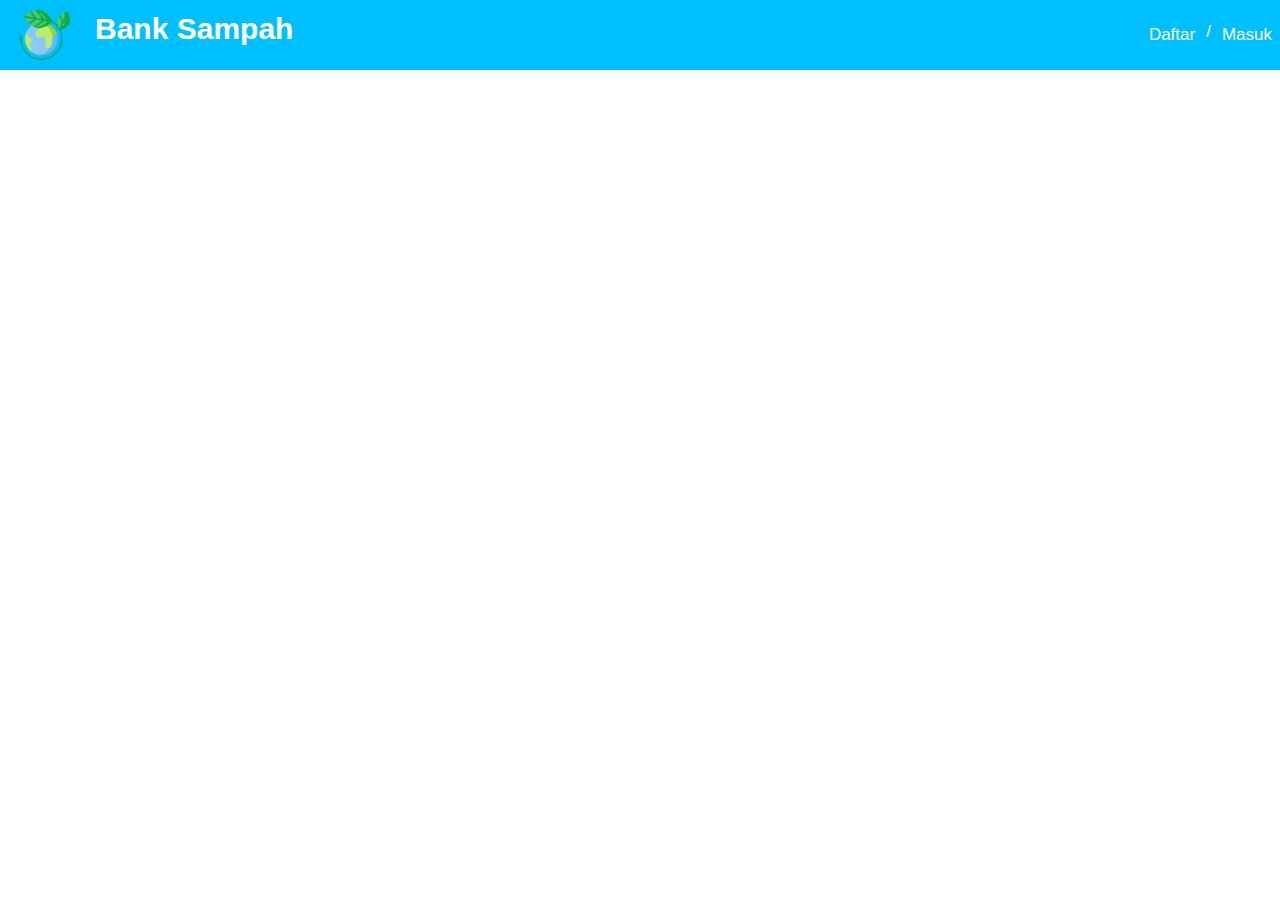
<file: index.html>
<html lang="en">
<head>
    <meta charset="UTF-8">
    <meta name="viewport" content="width=device-width, initial-scale=1.0">
    <title>Bank Sampah</title>
    <link rel="stylesheet" href="style-index.css">
</head>
<body>
    <div class="header">
        <img class="logo-gambar" src="picture/logo.png">
        <h1 class="logo-text">Bank Sampah</h1>
        <div class="header-list">
            <ul>
                <a href="masuk.html">
                <button class="btn-masuk">Masuk</button>
                </a>
                <li>/</li>
                <a href="login.html">
                <button class="btn-masuk">Daftar</button>
                </a>
            </ul>
        </div>
    </div>
    


</body>
</html>
</file>
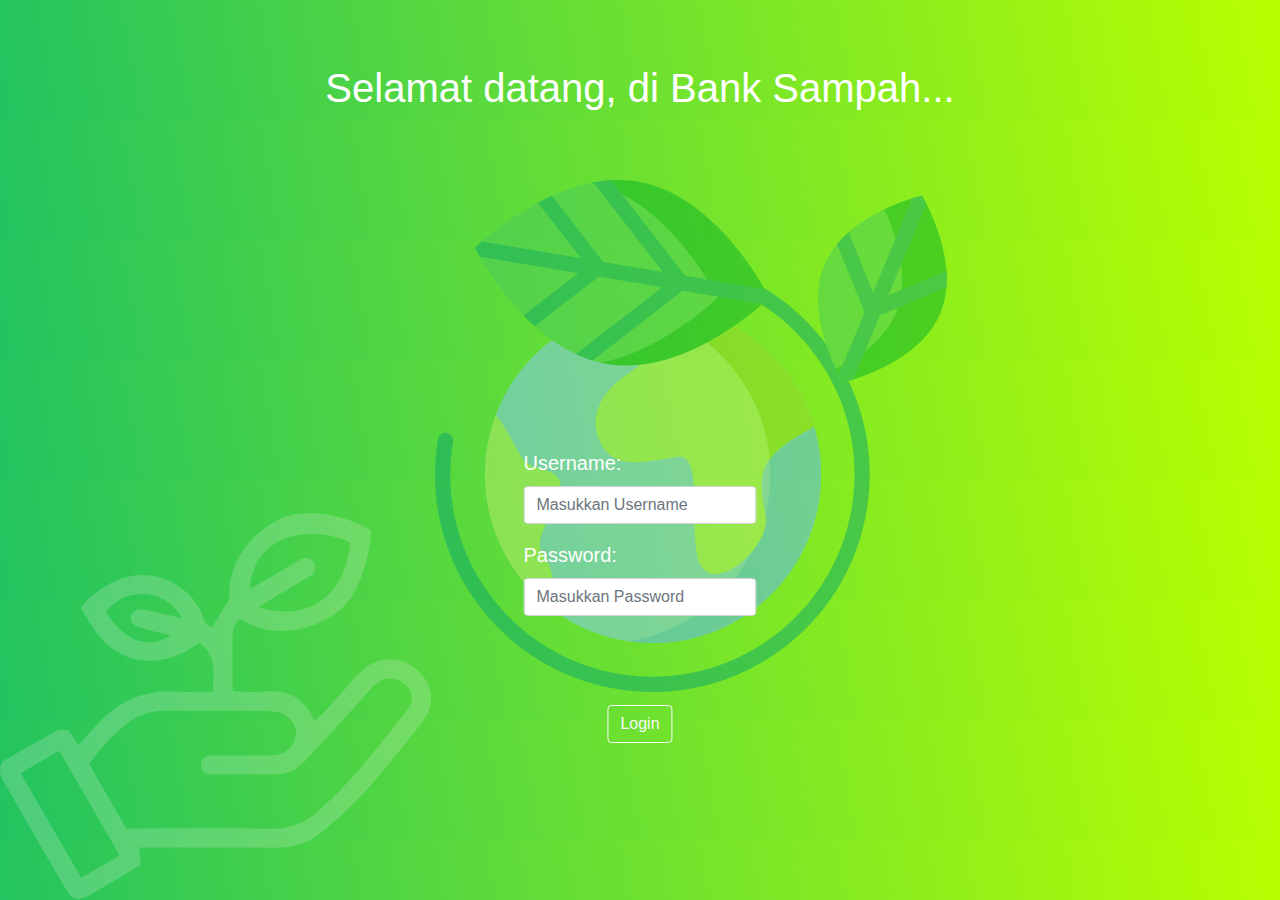
<file: login.html>
<!DOCTYPE html>
<html lang="en">
<head>
    <meta charset="UTF-8">
    <meta name="viewport" content="width=device-width, initial-scale=1.0">
    <title>Login</title>
    <script src="/js/jquery.min.js"></script>
    <script src="/js/bootstrap.min.js"></script>
    <link rel="stylesheet" href="/css/bootstrap.min.css">
    <link rel="stylesheet" href="login.css">
</head>
<body>
    <div class="logo">
        <img src="/picture/logo.png" alt="">
    </div>
    <div class="tangan">
        <img src="/picture/tangan.png" alt="">
    </div>
    <div class="welcome">
        <h1>Selamat datang, di Bank Sampah...</h1>
    </div>

    <form class="form">
        <div class="form-group">
          <label for="formGroupExampleInput">Username:</label>
          <input type="text" class="form-control" id="formGroupExampleInput" placeholder="Masukkan Username">
        </div>
        <div class="form-group">
          <label for="formGroupExampleInput2">Password:</label>
          <input type="password" class="form-control" id="formGroupExampleInput2" placeholder="Masukkan Password">
        </div>
    </form>

    <div class="btn">
        <a href="index.html">
            <button type="button" class="btn btn-outline-light">Login</button>
        </a>
    </div>

</body>
</html>
</file>
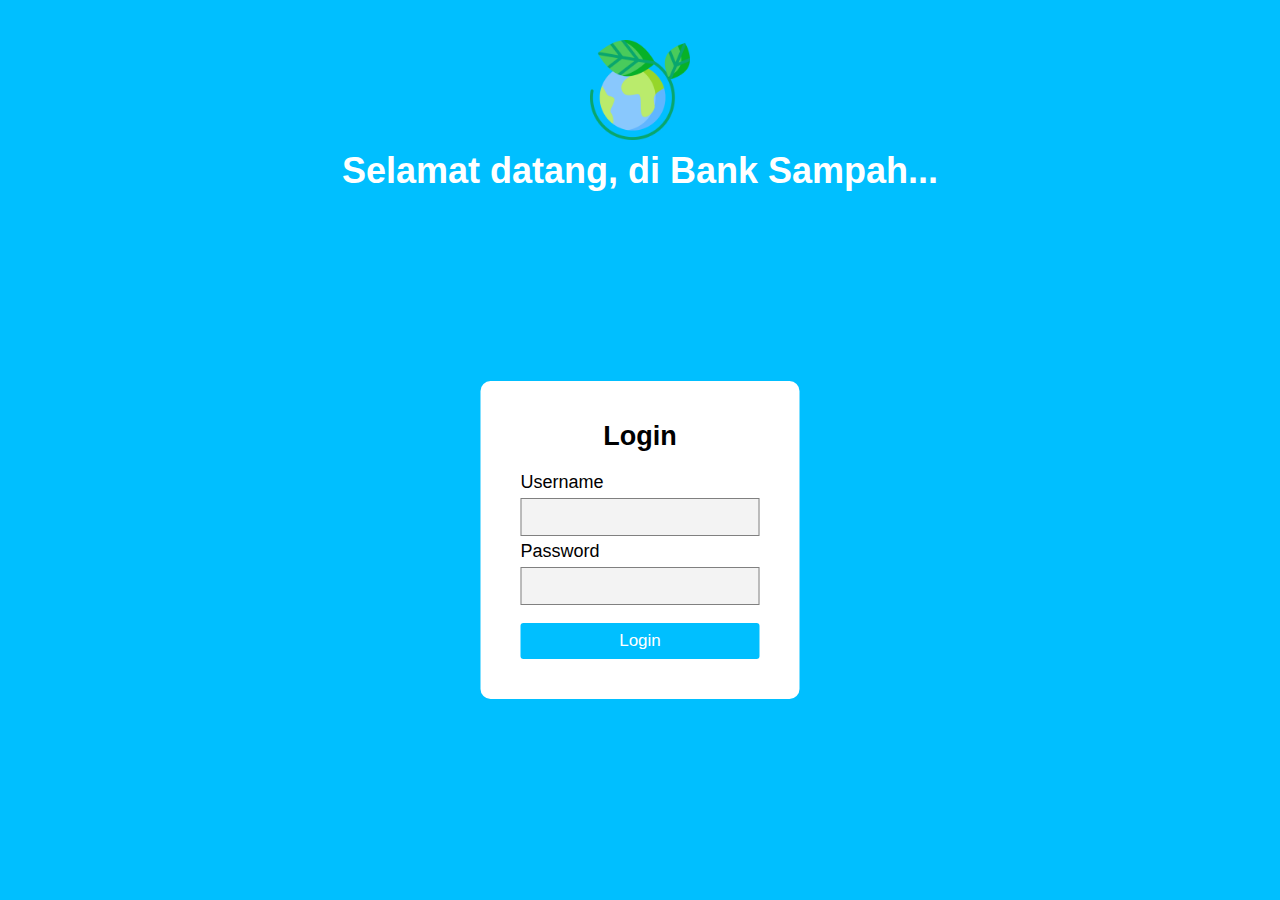
<file: masuk.html>
<!DOCTYPE html>
<html lang="en">
<head>
    <meta charset="UTF-8">
    <meta name="viewport" content="width=device-width, initial-scale=1.0">
    <title>Login</title>
    <link rel="stylesheet" href="style-masuk.css">
</head>
<body>
    <img src="picture/logo.png">
    <h1 class="selamat-datang">Selamat datang, di Bank Sampah...</h1>
    <div class="container">
        <h3 class="login-text">Login</h3>
            <div class="input-user">
                <label for="username">Username</label>
                <input id="username" type="text">
            </div>
            <div class="input-user">
                <label for="password">Password</label>
                <input id="password" type="password">
            </div>
            <a href="index.html">
                <button class="btn-login">Login</button>
            </a>
            
    </div>
</body>
</html>
</file>
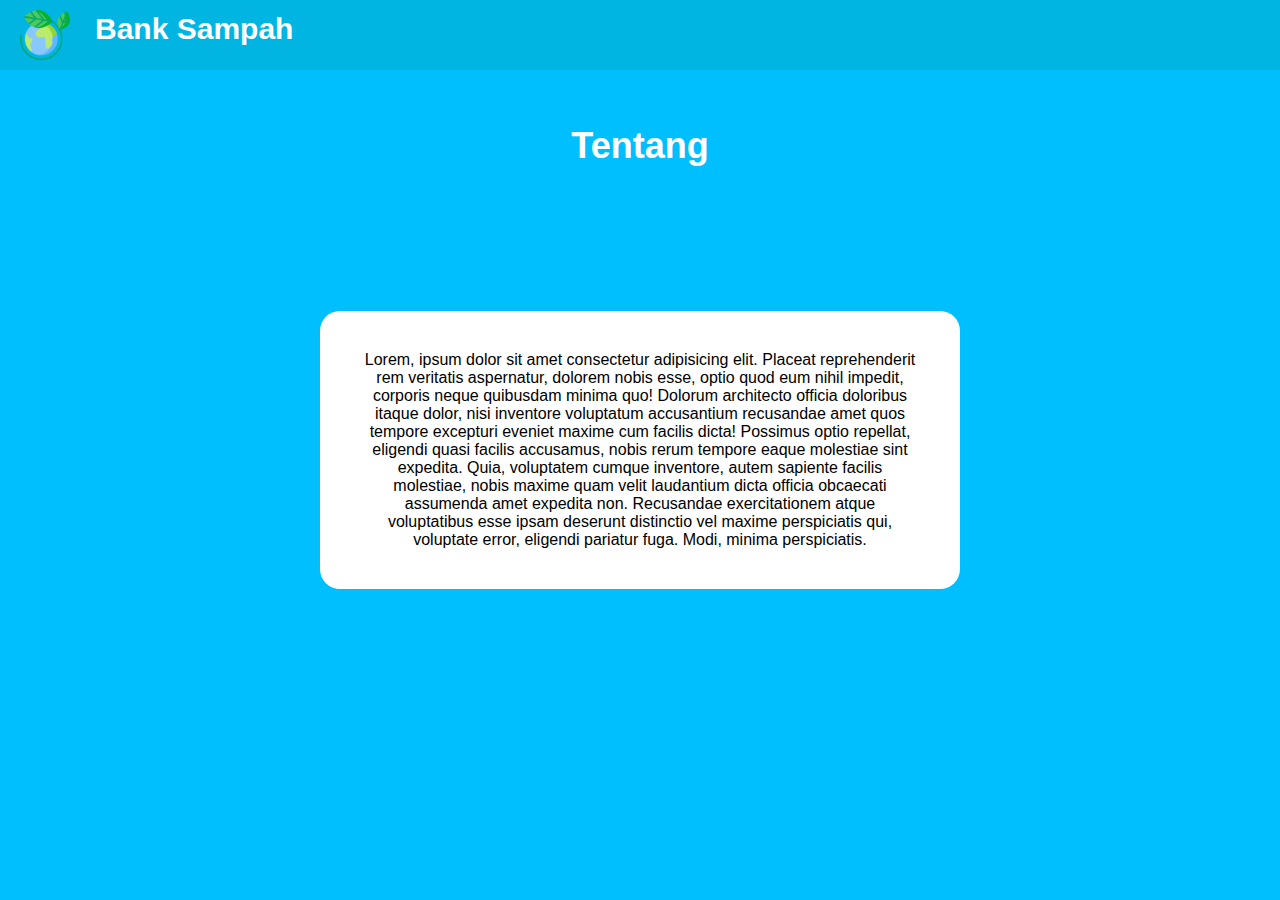
<file: Tentang.html>
<!DOCTYPE html>
<html lang="en">
<head>
    <meta charset="UTF-8">
    <meta name="viewport" content="width=device-width, initial-scale=1.0">
    <link rel="stylesheet" href="style-tentang.css">
    <title>Tentang</title>
</head>
<body>
    <div class="header">
        <img src="picture/logo.png">
        <h1 class="logo-text">Bank Sampah</h1>
    </div>
    <h3 class="tentang">Tentang</h3>
    <div class="container">
        <p class="tentang">
             Lorem, ipsum dolor sit amet consectetur adipisicing elit. Placeat reprehenderit rem veritatis aspernatur, dolorem nobis esse, optio quod eum nihil impedit, corporis neque quibusdam minima quo! Dolorum architecto officia doloribus itaque dolor, nisi inventore voluptatum accusantium recusandae amet quos tempore excepturi eveniet maxime cum facilis dicta! Possimus optio repellat, eligendi quasi facilis accusamus, nobis rerum tempore eaque molestiae sint expedita. Quia, voluptatem cumque inventore, autem sapiente facilis molestiae, nobis maxime quam velit laudantium dicta officia obcaecati assumenda amet expedita non. Recusandae exercitationem atque voluptatibus esse ipsam deserunt distinctio vel maxime perspiciatis qui, voluptate error, eligendi pariatur fuga. Modi, minima perspiciatis.
        </p>
    </div>
    
</body>
</html>
</file>
<file: style-index.css>
*{
    box-sizing: border-box;
    padding: 0;
    margin: 0;
    font-family: 'Segoe UI', Tahoma, Geneva, Verdana, sans-serif;
}

li{
    list-style: none;
}

.header{
    background-color: #00bfff;
    color: white;
    width: 100%;
    height: 70px;
}

img {
    max-width: 50px;
    float: left;
    margin: 10px 20px;
}

h1{
    font-size: 30px;
    float: left;
    margin:12px 5px;
}

.header-list button{
    float: right;
    margin: 22px 3px;
}

.header-list li{
    float: right;
    font-size: 17px;
    margin: 22px 3px;
}

button{
    font-size: 17px;
    padding: 3px 5px;
    background-color: #00bfff;
    color: white;
    border-radius: 5px;
    border: none;
}

.btn-masuk:hover{
    background-color: #ffffff;
    color: #00b8f5;
}

.body{
    background-color: white;
}
</file>
<file: login.css>
*{
    box-sizing: border-box;
    padding: 0;
    margin: 0;
    
}
body{
    height: 100%;
    width: 100%;
    background: linear-gradient(80deg, rgba(34,195,96,1) 0%, rgba(185,255,0,1) 100%);
}



.welcome{
    margin-top: 5%;
    font-size: 70px;
    color: white;
    text-align: center;
}
.logo{
    position: absolute;
    left: 34%;
    top: 20%;
    opacity: 0.5;
}
.form{
    position: absolute;
    top: 60%;
    left: 50%;
    transform: translate(-50%,-50%);
    max-width: 70%;
    border-radius: 20px;
    font-size: 20px;
    color: white;
}
.btn{
    position: absolute;
    top: 80%;
    left: 50%;
    transform: translate(-50%,-50%);
}
.tangan{
    position: absolute;
    left: 0%;
    bottom: 0%;
    width: 30px;
    opacity: 0.2;
}
</file>
<file: style-masuk.css>
*{
    box-sizing: border-box;
    padding: 0;
    margin: 0;
    font-family: 'Segoe UI', Tahoma, Geneva, Verdana, sans-serif;
}
body{
    width: 100%;
    height: 100%;
    background-color: #00bfff;
}

img{
    height: 100px;
    display: block;
    position: absolute;
    top: 10%;
    left: 50%;
    transform: translate(-50%, -50%);
}

h1{
    font-size: 36px;
    color: white;
    text-align: center;
    margin-top: 150px;
}

.container{
    position: absolute;
    top: 60%;
    left: 50%;
    transform: translate(-50%, -50%);
    padding: 40px;
    border-radius: 10px;
    background-color: #ffffff;
}

.login-text{
    font-size: 27px;
    text-align: center;
    margin-bottom: 20px;
}

.input-user label{
    display: block;
    font-size: 18px;
    margin-top: 5px;
    margin-bottom: 5px;
}
.input-user input{
    display: block;
    background-color: rgb(243, 243, 243);
    font-size: 17px;
    width: 100%;
    border: 1px solid #808080;
    padding: 8px;
}
.btn-login{
    border: none;
    background-color: rgb(0, 191, 255);
    width: 100%;
    font-size: 17px;
    color: #fff ;
    padding-top: 8px;
    padding-bottom: 8px;
    margin-top: 18px;
    border-radius: 3px;   
}

.btn-login:hover{
    background-color: rgb(0, 152, 202);
}
</file>
<file: style-tentang.css>
*{
    box-sizing: border-box;
    padding: 0;
    margin: 0;
    font-family: 'Segoe UI', Tahoma, Geneva, Verdana, sans-serif;
}

.header{
    width: 100%;
    height: 70px;
    float: left;
    background-color: white;
    color: #00c6f8;
}

.header:hover{
    background-color: #00b5e2;
    color: white;
}

img{
    width: 50px;
    float: left;
    margin: 10px 20px;
}

h1{
    font-size: 30px;
    float: left;
    margin: 12px 5px;
}

body{
    width: 100%;
    height: 100%;
    background-color: #00bfff;
}

h3{
    font-size: 36px;
    color: white;
    text-align: center;
    padding-top: 125px;
}

.container{
    position: absolute;
    top: 50%;
    left: 50%;
    transform: translate(-50%, -50%);
    padding: 40px;
    border-radius: 20px;
    background-color: #ffffff;
    text-align: center;
    font-size: 16px;
}
</file>
